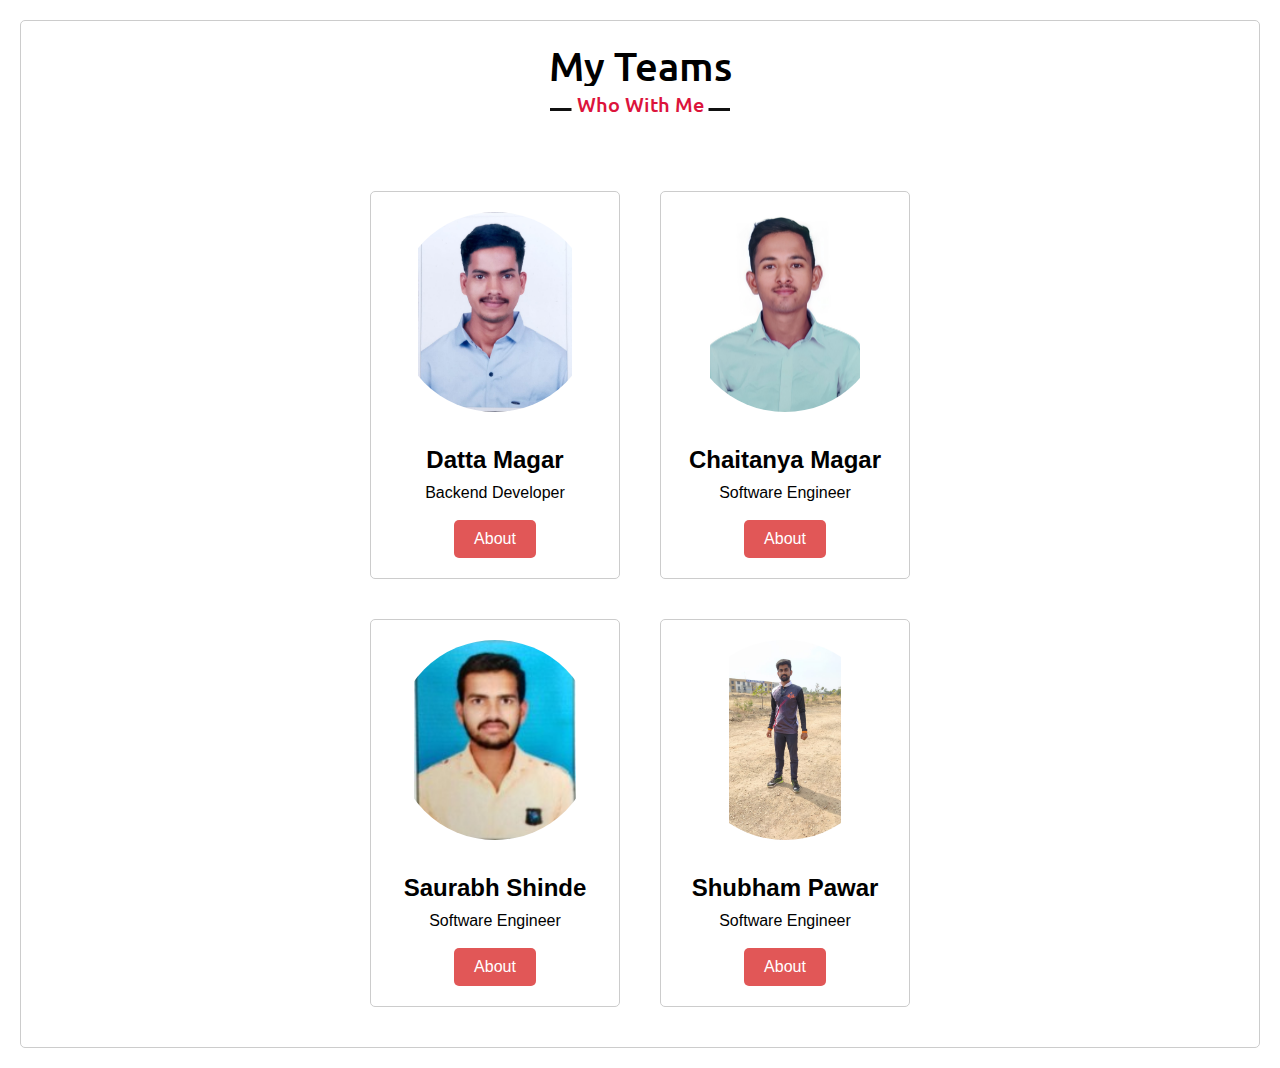
<file: Teams.html>
<!DOCTYPE html>
<html lang="en">
<head>
    <meta charset="UTF-8">
    <meta http-equiv="X-UA-Compatible" content="IE=edge">
    <meta name="viewport" content="width=device-width, initial-scale=1.0">
    <title>My Teams</title>
    <link rel="stylesheet" href="style.css">
</head>
<body>
     <!-- teams Section start-->
<section class="Team" id="Teams">
      <h2 class="title">My Teams</h2>
    <div class="Teams-content">
      
      <div class="Team">
        <center>
       <img src="images/datta.jpeg" alt="" srcset="">
        <h3>Datta Magar</h3>
        <p>Backend Developer</p>
        <br>
        <a href="https://drive.google.com/file/d/1VPkb1nRwabJkprjg8XVy-g_qcV_zCCXo/view?usp=drive_link" class="about-button">About</a>
        </center>
      </div>
     <div class="Team">
        <center>
       <img src="images/chaitanya.png" alt="" srcset="">
        <h3>Chaitanya Magar</h3>
        <p>Software Engineer</p>
        <br>
        <a href="https://drive.google.com/file/d/1Y248wAfxKg_JDOxkfHjQMMP9pbS7jfOz/view?usp=drive_link" class="about-button">About</a>
        </center>
      </div>
      <div class="Team">
        <center>
       <img src="images/saurabh.jpg" alt="" srcset="">
        <h3>Saurabh Shinde</h3>
        <p>Software Engineer</p>
        <br>
        <a href="https://drive.google.com/file/d/1C45qWTLf4-Jm7C1y0nT-pwPihTwzTZdq/view?usp=drive_link" class="about-button">About</a>
        </center>
      </div>
      <div class="Team">
        <center>
       <img src="images/Shubham.jpeg" alt="" srcset="">
        <h3>Shubham Pawar</h3>
        <p>Software Engineer</p>
        <br>
        <a href="https://drive.google.com/file/d/1taH4OzGjC4DuD1w33BfeC1Yrit0FW95S/view?usp=drive_link" class="about-button">About</a>
        </center>
      </div>
    </div>
  </section>
</body>
</html>
</file>
<file: style.css>
@import url('https://fonts.googleapis.com/css2?family=Poppins:wght@400;500;600;700&family=Ubuntu:wght@400;500;700&display=swap'); 

*{
margin: 0;
padding: 0;
box-sizing: border-box;
text-decoration: none;
}
.max-width{
max-width: 1300px;
padding: 0 80px;
margin: auto;
}


/* navbar styling */
.navbar{
position: fixed;
width: 100%; 
z-index: 999;
padding: 30px 0;
font-family: 'ubuntu',sans-serif;
transition: all 0.3s ease;
}
.navbar.sticky{
padding: 15px 0;
background: crimson;
}
.navbar .max-width{
display: flex;
align-items: center;
justify-content: space-between;
}
.navbar .logo a{
color: #fff;
font-size: 35px;
font-weight: 600;

}
.navbar.sticky .logo a span{
color: rgb(10, 10, 10);

}
.navbar .menu li{
list-style: none;
display: inline-block;
}
.navbar .menu li a{
color: #fff;
font-size: 18px;
font-weight: 500;
margin-left: 25px;
transition:  color 0.3s ease;
}
.navbar .menu li a:hover{
color: rgb(220, 133, 20);
}
.navbar.sticky .menu li a:hover{
color: #fff;

}


/*menu btn styling*/
.menu-btn{
color: #fff;
font-size: 23px;
cursor: pointer;
display: none;
}

/* home section styling */
.home{
display: flex;
background: url("https://wallpapercave.com/wp/wp9364105.jpg") no-repeat center ;
height: 100vh;
color: #fff;
min-height: 400px;
font-family: 'ubuntu',sans-serif;

}
.home .max-width{
margin: auto 0 auto 40px;
}
.home .home-content .text-1{
font-size: 27px;    
}
.home .home-content .text-2{
font-size: 75px; 
font-weight: 600;   
margin-left: -3px;
}
.home .home-content .text-3{
font-size: 40px; 
margin: 5px 0;   
}
.home .home-content .text-3 span{
color:rgb(248, 119, 12);
font-weight:  500px; 
} 
.home .home-content a{
display: inline-block;
background: crimson;
color: #fff;
font-size: 25px;
padding: 12px 36px;
margin-top: 20px;
border-radius: 6px;
border: 2px solid crimson;
transition: all 0.3s ease;
}
.home .home-content a:hover{
color: crimson;
background: none;

}

/*all similar content styling code*/
section{
padding: 100px 0;
}
.about, .Achivements, .skills .Teams{
font-family: 'Poppins',sans-serif;
}
.about .about-content ,
.Achivements .serv-content ,
.skills .skills-content {
display: flex; 
flex-wrap: wrap;
align-items: center;
justify-content: space-between;

}
section .title{
position: relative;
text-align: center;
font-size: 40px;
font-weight: 500;
margin-bottom: 60px;
padding-bottom: 20px;
font-family: 'Ubuntu',sans-serif;
}
section .title::before{
content: "";
position: absolute;
bottom: 0px;
left: 50%;
width: 180px;
height: 3px;
background: #111;
transform: translateX(-50%);
}
section .title::after{
position: absolute;
bottom: -12px;
left: 50%;
font-size: 20px;
color: crimson;    
padding: 5px;
background: #fff;
transform: translateX(-50%);
}
/* about section styling */


.about .title::after{
content: "Who I Am";
}
.about .about-content,
.Achivements .serv-content{
display: flex; 
flex-wrap: wrap;
align-items: center;
justify-content: space-between;

}
.about .about-content .left{
width: 45%;
}
.about .about-content .left img{
height: 500px;
width: 400px;
object-fit: cover;
border-radius: 6px;

}
.about .about-content .right{
width: 55%;
}
.about .about-content .right .text{
font-size: 25px;
font-weight: 600;
margin-bottom: 10px;
}
.about .about-content .right .text span{
color: crimson;
}
.about .about-content .right .p{
text-align: justify;
}
.about .about-content .right a{
display: inline-block;
background: crimson;
color: #fff;
font-size: 20px;
font-weight: 500;
padding: 10px 30px;
margin-top: 20px;
border-radius: 6px;
border: 2px solid crimson;
transition: all 0.3s ease;
}
.about .about-content .right a:hover{
color: crimson;
background: none;
}

/*services section styling*/
/*services section styling*/
.Achivements, .Teams{
    color: #fff;
    background: #111;
}
.Achivements .title::before,
.Teams .title::before{
    background: #fff;
}
.Achivements .title::after,
.Teams .title::after{
    background: #111;
    content: "";
}
.Achivements .serv-content .card{
    width: calc(100% - 20px); /* Make card width full width of container */
    margin-bottom: 20px; /* Add bottom margin to create spacing between cards */
    background: #222;
    text-align: center;
    border-radius: 6px;
    padding: 20px 25px;
    cursor: pointer;
    transition: all 0.3s ease;
}
.Achivements .serv-content .card:hover{
    background: crimson;
}
.Achivements .serv-content .card .box{
    transition: all 0.3s ease;
}
.Achivements .serv-content .card:hover .box{
    transform: scale(1.05);
}
.Achivements .serv-content .card i{
    font-size: 50px;
    color: crimson;
    transition: color 0.3s ease;
}

.Achivements .serv-content .card:hover i{
    color: #fff;
}
.Achivements .serv-content .card .text{
    font-size: 25px;
    font-weight: 500;
    margin: 10px 0 7px 0;
}

/* Media Query for Mobile */
@media (max-width: 767px) {
    .Achivements .serv-content .card {
        width: calc(100% - 20px); /* Make card width full width of container */
    }
}




/* Skill section styling */

.skills .title::after{
content: "What I Know";
}
.skills .skills-content .column{
width: calc(50% - 30px);
}
.skills .skills-content .left .text{
font-size: 20px;
font-weight: 600;
margin-bottom: 10px;
display: inline-block;
background: crimson;
color: #fff;
font-size: 18px;
font-weight: 500;
padding: 8px 16px;
margin-top: 20px;
border-radius: 6px;
border: 2px solid crimson;
transition: all 0.3s ease;

}
.skills .skills-content .left a:hover{
color: crimson;
background: none;
}
.skills .skills-content .right .bars{
margin-bottom: 15px;
}
.skills .skills-content .right .info{
display: flex;
margin-bottom: 5px;
align-items: center;
justify-content: space-between;

}
.skills .skills-content .right span{
font-weight: 500;
font-size: 18px;
}
.skills .skills-content .right .line{
height: 5px;
width: 100%;
background: lightgray;
position: relative;
}
.skills .skills-content .right .line::before{
content: "";
position: absolute;
height: 100%;
left: 0;
top: 0;
background: crimson;
}
.skills-content .right .html::before{
width: 90%;
}
.skills-content .right .css::before{
width: 60%;
}
.skills-content .right .java::before{
width: 80%;
}
.skills-content .right .Python::before{
width: 50%;
}
.skills-content .right .C::before{
width: 50%;
}
   .skills-content .right .MySQL::before{
       width: 70%;
       }
.skills-content .right .tool::before{
       width: 70%;
       }
.skills-content .right .numpy::before{
       width: 70%;
       }


/*teams section styling*/
.Team .title::after{
  content: "Who With Me";
}
.Teams-content {
  display: flex;
  flex-wrap: wrap;
  justify-content: center;
  max-width: 800px;
  margin: 0 auto;
}

.Team {
  background-color: white;
  flex: 0 0 250px;
  margin: 20px;
  padding: 20px;
  border: 1px solid #ccc;
  border-radius: 5px;
  transition: transform 0.3s ease;
}

.Team:hover {
  transform: scale(1.05);

}

.Team img {
  width: 200px;
  height: 200px;
  border-radius: 100%;
  object-fit: contain;
  margin-bottom: 30px;
}

.Team h3 {
  font-size: 24px;
  margin-bottom: 10px;
}

.Team p {
  font-size: 16px;
}
.about-button {
    display: inline-block;
    background-color: #e15757;
    color: #fff;
    padding: 10px 20px;
    border-radius: 5px;
    text-decoration: none;
    transition: background-color 0.3s ease;
  }
  
  .about-button:hover {
    background-color: #c63e3e;
  }
  







/* responsive media query start*/
@media(max-width: 1300px){
.home .max-width{ 
margin-left: 0px;
}
}
@media(max-width: 1104px){
.about .about-content .left img{
height: 350px;
width: 350px;
}
}
@media(max-width: 991px){
.max-width{
padding: 0 50px;
}

}
@media(max-width: 947px){
.menu-btn{
display: block;
z-index: 999;
}

.menu-btn i.active:before{
content: "\f00d";

}
.navbar .menu{
position: fixed;
height: 100vh; 
width: 100%;
left: -100%;
top: 0;
background: #111;
text-align: center;
padding-top: 80px;
transition: all 0.3s ease;

}
.navbar .menu.active{
left: 0;
}
.navbar .menu li{
display: block;
}
.navbar .menu li a{
display: inline-block;
margin: 20px 0;
font-size: 25px;
}
.home .home-content.text-2{
font-size: 70px;
}
.home .home-content.text-3{
font-size: 35px;
}
.home .home-content a{
font-size: 23px;
padding: 10px 30px;
}  
.max-width{
max-width: 800px;

}
.about .about-content .column{
width: 100%;
}
.about .about-content .left{
display: flex;
justify-content: center;
margin: 0 auto 60px;
}
.about .about-content .right{
flex: 100%;
}
.services .serv-content .card{
width: calc(50% - 10px);
margin-bottom: 20px;
}
.skills .skills-content .column{
width: 100%;
margin-bottom: 35px;
}
}
@media(max-width: 690px){
.max-width{
padding: 0 23px;
}

.home .home-content .text-2{
font-size: 60px; 
}
.home .home-content .text-3{
font-size: 32px;  
}
.home .home-content a{
font-size: 20px;

}
.services .serv-content .card{
width: 100%;
}
}

@media(max-width: 500px){

.home .home-content .text-2{
font-size: 50px; 
}
.home .home-content .text-3{
font-size: 27px;  
}
}




/* For Contact css */
body {
    font-family: Arial, sans-serif;
    margin: 0;
    padding: 0;
  }
  
  .contact-form {
    max-width: 500px;
    margin: 0 auto;
    padding: 20px;
  }
  
  h2 {
    text-align: center;
    margin-bottom: 20px;
  }
  
  .form-group {
    margin-bottom: 20px;
  }
  
  label {
    display: block;
    font-weight: bold;
  }
  
  input[type="text"],
  input[type="email"],
  textarea {
    width: 100%;
    padding: 10px;
    border: 1px solid #ccc;
    border-radius: 4px;
    resize: vertical;
  }
  
  button[type="submit"] {
    background-color: #4CAF50;
    color: #fff;
    padding: 10px 20px;
    border: none;
    border-radius: 4px;
    cursor: pointer;
    width: 100%;
  }
  
  button[type="submit"]:hover {
    background-color: #45a049;
  }
  .back-link {
    display: inline-block;
    text-decoration: none;
    color: #555;
    font-size: 14px;
  }
  
  .back-link:hover {
    text-decoration: underline;
  }
 
  .container {
    display: flex;
    justify-content: center;
    align-items: center;
    height: 100vh;
    background-color: #f1f1f1;
  }
  
  .contact-content {
    display: flex;
    justify-content: center;
    max-width: 600px;
    margin: 0 auto;
    background-color: #fff;
    border-radius: 10px;
    box-shadow: 0 0 10px rgba(0, 0, 0, 0.2);
    padding: 20px;
  }
  
  .contact-content .column {
    width: calc(50% - 30px);
  }
  
  .contact-content .text {
    font-size: 30px;
    font-weight: 800;
    margin-bottom: 10px;
    font-family: Arial, Helvetica, sans-serif;
    color:crimson ;
  }
  
  .contact-content .left p {
    text-align: justify;
    margin: 10px 0;
  }
  
  .contact-content .row {
    display: flex;
    height: 65px;
    align-items: center;
  }
  
  .contact-content .row .info {
    margin-left: 30px;
  }
  
  .contact-content .row i {
    font-size: 25px;
   
  }
  
  .contact-content .info .head {
    font-weight: 500;
    font-family: Arial, Helvetica, sans-serif;
  }
  
  .contact-content .info .sub-title {
    color: #333;
    font-family: Arial, Helvetica, sans-serif;
  }
</file>
